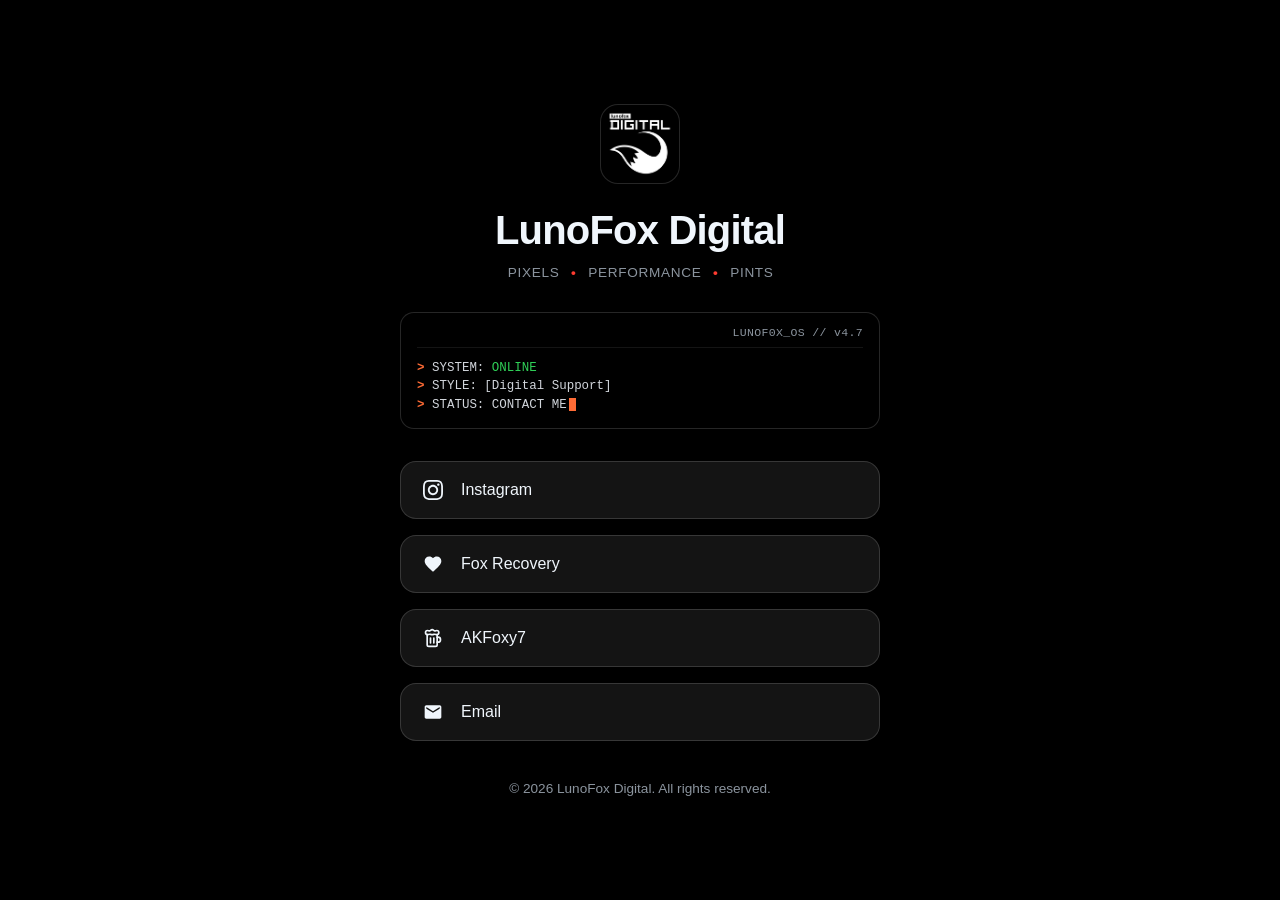
<file: LunoFoxDigital.com/index.html>
<!DOCTYPE html>
<html lang="en">
<head>
    <meta charset="UTF-8">
    <meta name="viewport" content="width=device-width, initial-scale=1.0">
    <title>LunoFox Digital</title>
    <meta name="description" content="Digital Content, Sports Massage & Brewery">
    <link rel="stylesheet" href="style.css">
</head>
<body>

    <!-- Pure Pitch-Black Background -->
    <div class="ambient-bg" aria-hidden="true"></div>

    <!-- Main Container -->
    <div class="page-wrapper">
        <main class="card">
            
            <!-- Brand Mark / Logo -->
            <div class="logo-badge" aria-hidden="true">
                <img src="logo.png" alt="LunoFox Digital" style="width: 76px; height: 76px; max-width: 100%; max-height: 100%; object-fit: contain; display: block;">
            </div>

            <!-- Title & Subtitle -->
            <h1>LunoFox Digital</h1>
            <div class="subtitle">
    <span>PIXELS</span>
    <span class="dot">•</span>
    <span>PERFORMANCE</span>
    <span class="dot">•</span>
    <span>PINTS</span>
</div>

            <!-- Mini Terminal Console Widget -->
            <div class="terminal-widget" aria-label="System Terminal Console">
                <div class="terminal-header">
                    <div class="status-lights">
                        <span class="led led-1"></span>
                        <span class="led led-2"></span>
                        <span class="led led-3"></span>
                    </div>
                    <span class="terminal-title">LUNOF0X_OS // v4.7</span>
                </div>
                <div class="terminal-body">
                    <div><span class="term-accent">></span> SYSTEM: <span class="term-green">ONLINE</span></div>
                    <div><span class="term-accent">></span> STYLE: [Digital Support]</div>
                    <div><span class="term-accent">></span> STATUS: CONTACT ME<span class="cursor"></span></div>
                </div>
            </div>

            <nav class="links-grid" aria-label="Main Links">
               
                <!-- Instagram Link -->
                <a href="https://instagram.com/lunofoxdigital" class="btn" target="_blank" rel="noopener noreferrer">
                    <span class="btn-icon">
                        <svg viewBox="0 0 24 24" xmlns="http://www.w3.org/2000/svg">
                            <path d="M12 2.163c3.204 0 3.584.012 4.85.07 3.252.148 4.771 1.691 4.919 4.919.058 1.265.069 1.645.069 4.849 0 3.205-.012 3.584-.069 4.849-.149 3.225-1.664 4.771-4.919 4.919-1.266.058-1.644.07-4.85.07-3.204 0-3.584-.012-4.849-.07-3.26-.149-4.771-1.699-4.919-4.92-.058-1.265-.07-1.644-.07-4.849 0-3.204.013-3.583.07-4.849.149-3.227 1.664-4.771 4.919-4.919 1.266-.057 1.645-.069 4.849-.069zm0-2.163c-3.259 0-3.667.014-4.947.072-4.358.2-6.78 2.618-6.98 6.98-.059 1.281-.073 1.689-.073 4.948 0 3.259.014 3.668.072 4.948.2 4.358 2.618 6.78 6.98 6.98 1.281.058 1.689.072 4.948.072 3.259 0 3.668-.014 4.948-.072 4.354-.2 6.782-2.618 6.979-6.98.059-1.28.073-1.689.073-4.948 0-3.259-.014-3.667-.072-4.947-.196-4.354-2.617-6.78-6.979-6.98-1.281-.059-1.69-.073-4.949-.073zm0 5.838c-3.403 0-6.162 2.759-6.162 6.162s2.759 6.163 6.162 6.163 6.162-2.759 6.162-6.163c0-3.403-2.759-6.162-6.162-6.162zm0 10.162c-2.209 0-4-1.79-4-4 0-2.209 1.791-4 4-4s4 1.791 4 4c0 2.21-1.791 4-4 4zm6.406-11.845c-.796 0-1.441.645-1.441 1.44s.645 1.44 1.441 1.44c.795 0 1.439-.645 1.439-1.44s-.644-1.44-1.439-1.44z"/>
                        </svg>
                    </span>
                    <span class="btn-text">Instagram</span>
                </a>

                <!-- Fox Recovery Link -->
                <a href="https://foxrecoveryuk.com" class="btn" target="_blank" rel="noopener noreferrer">
                   <span class="btn-icon">
                        <svg viewBox="0 0 24 24" xmlns="http://www.w3.org/2000/svg">
                            <path d="M12 21.35l-1.45-1.32C5.4 15.36 2 12.28 2 8.5 2 5.42 4.42 3 7.5 3c1.74 0 3.41.81 4.5 2.09C13.09 3.81 14.76 3 16.5 3 19.58 3 22 5.42 22 8.5c0 3.78-3.4 6.86-8.55 11.54L12 21.35z"/>
                        </svg>
                    </span>
                    <span class="btn-text">Fox Recovery</span>
                </a>

                <!-- AKFoxy7 Link -->
                <a href="https://akfoxy7.com" class="btn" target="_blank" rel="noopener noreferrer">
                    <span class="btn-icon">
                        <svg xmlns="http://www.w3.org/2000/svg" viewBox="0 0 24 24" fill="none" stroke="currentColor" stroke-width="2" stroke-linecap="round" stroke-linejoin="round" style="fill: none !important; stroke: currentColor !important;">
                            <path d="M17 11h1a3 3 0 0 1 0 6h-1"/>
                            <path d="M9 12v6"/>
                            <path d="M13 12v6"/>
                            <path d="M14 7.5c-1 0-1.44.5-3 .5s-2-.5-3-.5-1.72.5-2.5.5a2.5 2.5 0 0 1 0-5c.78 0 1.57.5 2.5.5S9.44 2 11 2s2 1.5 3 1.5 1.72-.5 2.5-.5a2.5 2.5 0 0 1 0 5c-.78 0-1.5-.5-2.5-.5Z"/>
                            <path d="M5 8v12a2 2 0 0 0 2 2h8a2 2 0 0 0 2-2V8"/>
                        </svg>
                    </span>
                    <span class="btn-text">AKFoxy7</span>
                </a>

                <!-- Email Link -->
                <a href="mailto:luke@lunofoxdigital.com" class="btn">
                    <span class="btn-icon">
                        <svg viewBox="0 0 24 24" xmlns="http://www.w3.org/2000/svg">
                            <path d="M20 4H4c-1.1 0-1.99.9-1.99 2L2 18c0 1.1.9 2 2 2h16c1.1 0 2-.9 2-2V6c0-1.1-.9-2-2-2zm0 4l-8 5-8-5V6l8 5 8-5v2z"/>
                        </svg>
                    </span>
                    <span class="btn-text">Email</span>
                </a>

            </nav>

        </main>

        <footer>
            <p>&copy; 2026 LunoFox Digital. All rights reserved.</p>
        </footer>
    </div>

</body>
</html>
</file>
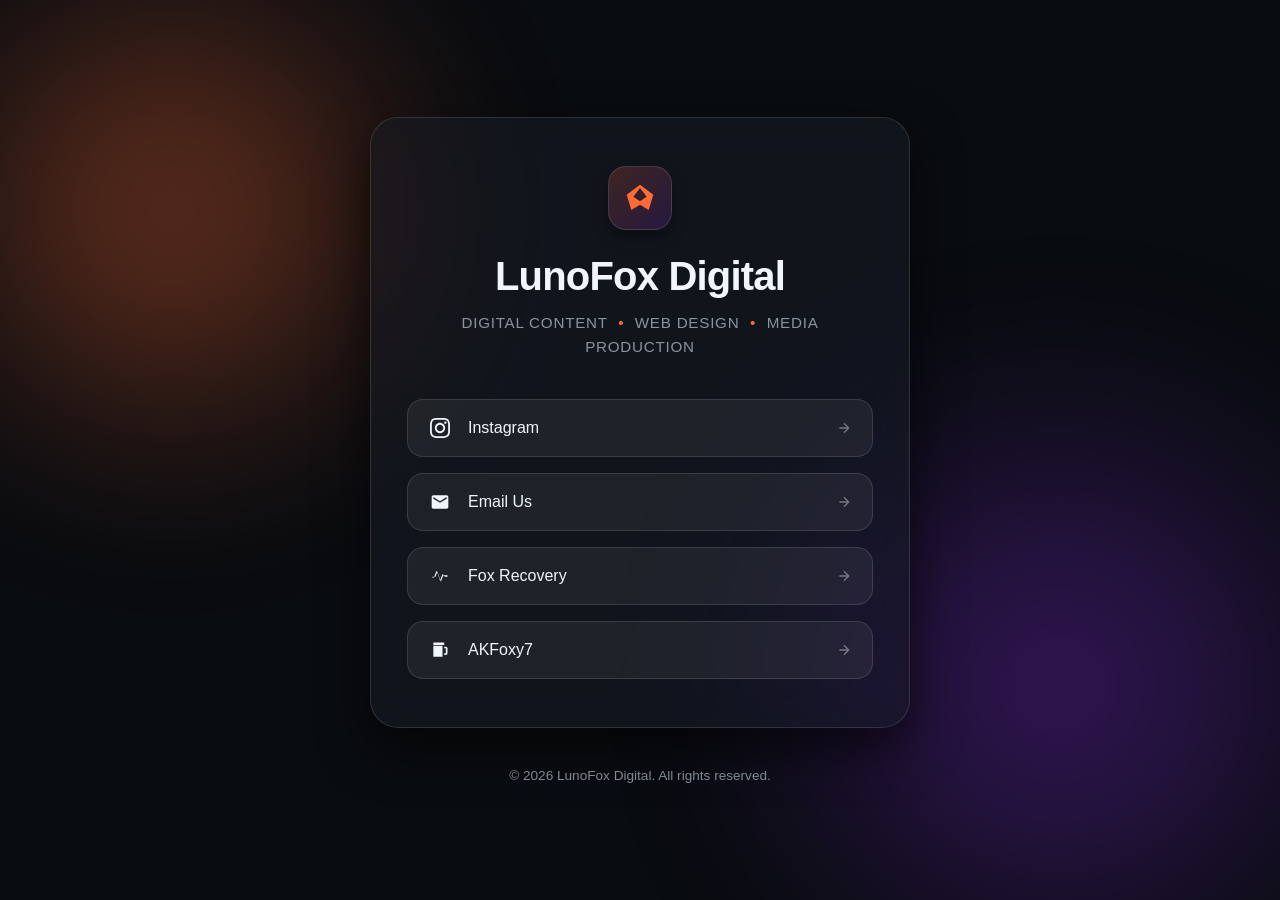
<file: LunoFoxDigital.com/Extras/lunofox_digital_webpage (original).html>
<!DOCTYPE html>
<html lang="en">
<head>
    <meta charset="UTF-8">
    <meta name="viewport" content="width=device-width, initial-scale=1.0">
    <title>LunoFox Digital</title>
    <meta name="description" content="LunoFox Digital - Digital Content, Web Design & Media Production">
    <style>
        :root {
            --bg-dark: #090c10;
            --text-primary: #f0f6fc;
            --text-secondary: #8b949e;
            --accent-orange: #ff6b35;
            --accent-purple: #7928ca;
            --glass-bg: rgba(22, 27, 34, 0.65);
            --glass-border: rgba(255, 255, 255, 0.12);
            --glass-hover: rgba(255, 255, 255, 0.12);
            --btn-bg: rgba(255, 255, 255, 0.06);
            --shadow: 0 20px 50px rgba(0, 0, 0, 0.6);
            --font-stack: -apple-system, BlinkMacSystemFont, "Segoe UI", Roboto, Helvetica, Arial, sans-serif;
        }

        * {
            box-sizing: border-box;
            margin: 0;
            padding: 0;
        }

        html, body {
            width: 100%;
            min-height: 100vh;
            font-family: var(--font-stack);
            background-color: var(--bg-dark);
            color: var(--text-primary);
            overflow-x: hidden;
        }

        .ambient-bg {
            position: fixed;
            top: 0;
            left: 0;
            width: 100vw;
            height: 100vh;
            z-index: 0;
            overflow: hidden;
            pointer-events: none;
        }

        .orb {
            position: absolute;
            border-radius: 50%;
            filter: blur(90px);
            opacity: 0.45;
            animation: float 18s ease-in-out infinite alternate;
        }

        .orb-1 {
            top: -10%;
            left: -10%;
            width: 60vw;
            height: 60vw;
            max-width: 600px;
            max-height: 600px;
            background: radial-gradient(circle, var(--accent-orange) 0%, rgba(255,107,53,0) 70%);
            animation-duration: 22s;
        }

        .orb-2 {
            bottom: -15%;
            right: -10%;
            width: 70vw;
            height: 70vw;
            max-width: 700px;
            max-height: 700px;
            background: radial-gradient(circle, var(--accent-purple) 0%, rgba(121,40,202,0) 70%);
            animation-duration: 26s;
            animation-delay: -5s;
        }

        @keyframes float {
            0% {
                transform: translate(0, 0) scale(1);
            }
            50% {
                transform: translate(5%, 8%) scale(1.08);
            }
            100% {
                transform: translate(-5%, -5%) scale(0.95);
            }
        }

        .page-wrapper {
            position: relative;
            z-index: 1;
            display: flex;
            flex-direction: column;
            justify-content: center;
            align-items: center;
            min-height: 100vh;
            padding: 2rem 1.25rem;
        }

        .card {
            width: 100%;
            max-width: 540px;
            background: var(--glass-bg);
            backdrop-filter: blur(20px) saturate(180%);
            -webkit-backdrop-filter: blur(20px) saturate(180%);
            border: 1px solid var(--glass-border);
            border-radius: 28px;
            padding: 3rem 2.25rem;
            box-shadow: var(--shadow);
            text-align: center;
            animation: fadeIn 0.8s cubic-bezier(0.16, 1, 0.3, 1) forwards;
        }

        @keyframes fadeIn {
            from {
                opacity: 0;
                transform: translateY(20px);
            }
            to {
                opacity: 1;
                transform: translateY(0);
            }
        }

        .logo-badge {
            width: 64px;
            height: 64px;
            margin: 0 auto 1.5rem auto;
            border-radius: 18px;
            background: linear-gradient(135deg, rgba(255,107,53,0.2) 0%, rgba(121,40,202,0.2) 100%);
            border: 1px solid var(--glass-border);
            display: flex;
            align-items: center;
            justify-content: center;
            box-shadow: 0 8px 16px rgba(0,0,0,0.3);
        }

        .logo-badge svg {
            width: 32px;
            height: 32px;
            fill: var(--accent-orange);
        }

        h1 {
            font-size: clamp(2rem, 5vw, 2.5rem);
            font-weight: 700;
            letter-spacing: -0.02em;
            color: var(--text-primary);
            margin-bottom: 0.75rem;
        }

        .subtitle {
            font-size: 0.95rem;
            font-weight: 500;
            color: var(--text-secondary);
            letter-spacing: 0.05em;
            text-transform: uppercase;
            line-height: 1.6;
            margin-bottom: 2.5rem;
        }

        .dot-divider {
            color: var(--accent-orange);
            margin: 0 0.35rem;
        }

        .links-grid {
            display: flex;
            flex-direction: column;
            gap: 1rem;
            width: 100%;
        }

        .btn {
            display: flex;
            align-items: center;
            justify-content: flex-start;
            padding: 1rem 1.25rem;
            min-height: 54px;
            background: var(--btn-bg);
            border: 1px solid var(--glass-border);
            border-radius: 16px;
            color: var(--text-primary);
            text-decoration: none;
            font-size: 1rem;
            font-weight: 500;
            transition: all 0.25s cubic-bezier(0.16, 1, 0.3, 1);
            position: relative;
            overflow: hidden;
            touch-action: manipulation;
        }

        .btn:hover, .btn:focus-visible {
            background: var(--glass-hover);
            border-color: rgba(255, 255, 255, 0.3);
            transform: translateY(-2px);
            outline: none;
            box-shadow: 0 8px 20px rgba(0,0,0,0.3);
        }

        .btn:active {
            transform: translateY(0);
        }

        .btn-icon {
            display: flex;
            align-items: center;
            justify-content: center;
            width: 24px;
            height: 24px;
            margin-right: 1rem;
            flex-shrink: 0;
        }

        .btn-icon svg {
            width: 20px;
            height: 20px;
            fill: currentColor;
            transition: transform 0.25s ease;
        }

        .btn:hover .btn-icon svg {
            transform: scale(1.1);
        }

        .btn-text {
            flex-grow: 1;
            text-align: left;
        }

        .btn-arrow {
            opacity: 0.4;
            transition: transform 0.25s ease, opacity 0.25s ease;
        }

        .btn:hover .btn-arrow {
            opacity: 1;
            transform: translateX(4px);
        }

        footer {
            margin-top: 2.5rem;
            font-size: 0.85rem;
            color: var(--text-secondary);
            text-align: center;
        }

        /* Responsive spacing adjustments */
        @media (max-width: 480px) {
            .card {
                padding: 2.25rem 1.5rem;
                border-radius: 22px;
            }
            
            .subtitle {
                font-size: 0.85rem;
            }
        }
    </style>
</head>
<body>

    <!-- Ambient background light effects -->
    <div class="ambient-bg" aria-hidden="true">
        <div class="orb orb-1"></div>
        <div class="orb orb-2"></div>
    </div>

    <!-- Main Container -->
    <div class="page-wrapper">
        <main class="card">
            
            <!-- Brand Mark / Icon -->
            <div class="logo-badge" aria-hidden="true">
                <!-- Abstract Geometric Fox SVG -->
                <svg viewBox="0 0 24 24" xmlns="http://www.w3.org/2000/svg">
                    <path d="M12 2L2 9.5L5.5 21L12 17L18.5 21L22 9.5L12 2ZM12 14.5L7 11L12 4.5L17 11L12 14.5Z"/>
                </svg>
            </div>

            <!-- Title & Subtitle -->
            <h1>LunoFox Digital</h1>
            <p class="subtitle">
                Digital Content <span class="dot-divider">•</span> Web Design <span class="dot-divider">•</span> Media Production
            </p>

            <nav class="links-grid" aria-label="Main Links">
                
                <!-- Instagram Link -->
                <a href="https://instagram.com" class="btn" target="_blank" rel="noopener noreferrer">
                    <span class="btn-icon">
                        <svg viewBox="0 0 24 24" xmlns="http://www.w3.org/2000/svg">
                            <path d="M12 2.163c3.204 0 3.584.012 4.85.07 3.252.148 4.771 1.691 4.919 4.919.058 1.265.069 1.645.069 4.849 0 3.205-.012 3.584-.069 4.849-.149 3.225-1.664 4.771-4.919 4.919-1.266.058-1.644.07-4.85.07-3.204 0-3.584-.012-4.849-.07-3.26-.149-4.771-1.699-4.919-4.92-.058-1.265-.07-1.644-.07-4.849 0-3.204.013-3.583.07-4.849.149-3.227 1.664-4.771 4.919-4.919 1.266-.057 1.645-.069 4.849-.069zm0-2.163c-3.259 0-3.667.014-4.947.072-4.358.2-6.78 2.618-6.98 6.98-.059 1.281-.073 1.689-.073 4.948 0 3.259.014 3.668.072 4.948.2 4.358 2.618 6.78 6.98 6.98 1.281.058 1.689.072 4.948.072 3.259 0 3.668-.014 4.948-.072 4.354-.2 6.782-2.618 6.979-6.98.059-1.28.073-1.689.073-4.948 0-3.259-.014-3.667-.072-4.947-.196-4.354-2.617-6.78-6.979-6.98-1.281-.059-1.69-.073-4.949-.073zm0 5.838c-3.403 0-6.162 2.759-6.162 6.162s2.759 6.163 6.162 6.163 6.162-2.759 6.162-6.163c0-3.403-2.759-6.162-6.162-6.162zm0 10.162c-2.209 0-4-1.79-4-4 0-2.209 1.791-4 4-4s4 1.791 4 4c0 2.21-1.791 4-4 4zm6.406-11.845c-.796 0-1.441.645-1.441 1.44s.645 1.44 1.441 1.44c.795 0 1.439-.645 1.439-1.44s-.644-1.44-1.439-1.44z"/>
                        </svg>
                    </span>
                    <span class="btn-text">Instagram</span>
                    <svg class="btn-arrow" width="16" height="16" viewBox="0 0 24 24" fill="none" stroke="currentColor" stroke-width="2"><path d="M5 12h14M12 5l7 7-7 7"/></svg>
                </a>

                <!-- Email Link -->
                <a href="mailto:hello@lunofoxdigital.com" class="btn">
                    <span class="btn-icon">
                        <svg viewBox="0 0 24 24" xmlns="http://www.w3.org/2000/svg">
                            <path d="M20 4H4c-1.1 0-1.99.9-1.99 2L2 18c0 1.1.9 2 2 2h16c1.1 0 2-.9 2-2V6c0-1.1-.9-2-2-2zm0 4l-8 5-8-5V6l8 5 8-5v2z"/>
                        </svg>
                    </span>
                    <span class="btn-text">Email Us</span>
                    <svg class="btn-arrow" width="16" height="16" viewBox="0 0 24 24" fill="none" stroke="currentColor" stroke-width="2"><path d="M5 12h14M12 5l7 7-7 7"/></svg>
                </a>

                <!-- Fox Recovery Link -->
                <a href="https://foxrecovery.co.uk" class="btn" target="_blank" rel="noopener noreferrer">
                    <span class="btn-icon">
                        <!-- Pulse / Heartbeat Icon -->
                        <svg viewBox="0 0 24 24" xmlns="http://www.w3.org/2000/svg">
                            <path d="M3 13h3.5l2.5-6 4 12 3-8 2 2h3v-2h-4.5l-1.5-1.5-3 8-4-12-3.5 8.5H3v2z"/>
                        </svg>
                    </span>
                    <span class="btn-text">Fox Recovery</span>
                    <svg class="btn-arrow" width="16" height="16" viewBox="0 0 24 24" fill="none" stroke="currentColor" stroke-width="2"><path d="M5 12h14M12 5l7 7-7 7"/></svg>
                </a>

                <!-- AKFoxy7 Link -->
                <a href="https://akfoxy7.co.uk" class="btn" target="_blank" rel="noopener noreferrer">
                    <span class="btn-icon">
                        <!-- Beer / Drink Icon -->
                        <svg viewBox="0 0 24 24" xmlns="http://www.w3.org/2000/svg">
                            <path d="M4 3h13v3H4zM4 7h11v13H4zM17 8h2a2 2 0 0 1 2 2v6a2 2 0 0 1-2 2h-2V8zm2 8v-6h-2v6h2z"/>
                        </svg>
                    </span>
                    <span class="btn-text">AKFoxy7</span>
                    <svg class="btn-arrow" width="16" height="16" viewBox="0 0 24 24" fill="none" stroke="currentColor" stroke-width="2"><path d="M5 12h14M12 5l7 7-7 7"/></svg>
                </a>

            </nav>

        </main>

        <footer>
            <p>&copy; 2026 LunoFox Digital. All rights reserved.</p>
        </footer>
    </div>

</body>
</html>
</file>
<file: LunoFoxDigital.com/style.css>
:root {
    --bg-dark: #000000;
    --text-primary: #f0f6fc;
    --text-secondary: #8b949e;
    --accent-orange: #ff6b35;
    --accent-green: #30d158;
    --accent-red: #ff3b30;
    --glass-bg: rgba(18, 20, 26, 0.85);
    --glass-border: rgba(255, 255, 255, 0.15);
    --glass-hover: rgba(255, 255, 255, 0.15);
    --btn-bg: rgba(255, 255, 255, 0.08);
    --shadow: 0 20px 50px rgba(0, 0, 0, 0.9);
    --font-stack: -apple-system, BlinkMacSystemFont, "Segoe UI", Roboto, Helvetica, Arial, sans-serif;
    --font-mono: "SF Mono", "Fira Code", "Cascadia Code", Consolas, "Courier New", monospace;
}

* {
    box-sizing: border-box;
    margin: 0;
    padding: 0;
}

html, body {
    width: 100%;
    min-height: 100vh;
    font-family: var(--font-stack);
    background-color: var(--bg-dark);
    color: var(--text-primary);
    overflow-x: hidden;
}

/* Pitch-black background */
.ambient-bg {
    position: fixed;
    top: 0;
    left: 0;
    width: 100vw;
    height: 100vh;
    z-index: 0;
    overflow: hidden;
    pointer-events: none;
    background-color: #000000;
}

.page-wrapper {
    position: relative;
    z-index: 1;
    display: flex;
    flex-direction: column;
    justify-content: center;
    align-items: center;
    min-height: 100vh;
    padding: 2rem 1.25rem;
    width: 100%;
}

/* Main Card Container */
.card {
    width: 100%;
    max-width: 480px;
    margin: 0 auto;
    text-align: center;
    display: flex;
    flex-direction: column;
    align-items: center;
}

/* Centered Logo Badge */
.logo-badge {
    width: 80px;
    height: 80px;
    margin: 0 auto 1.5rem auto;
    border-radius: 18px;
    background: #000000;
    border: 1px solid var(--glass-border);
    display: flex;
    align-items: center;
    justify-content: center;
    box-shadow: 0 8px 16px rgba(0, 0, 0, 0.5);
    padding: 2px;
    overflow: hidden;
    flex-shrink: 0;
}

/* Centered Title */
h1 {
    font-size: clamp(2rem, 5vw, 2.5rem);
    font-weight: 700;
    text-align: center;
    letter-spacing: -0.02em;
    color: var(--text-primary);
    margin-bottom: 0.75rem;
    width: 100%;
}

/* ==========================================
   PERFECTLY CENTERED SUBTITLE
   ========================================== */
.subtitle {
    text-align: center !important;
    width: 100% !important;
    margin: 0 auto 2rem auto !important;
    padding: 0 !important;
    font-size: 0.85rem;
    font-weight: 500;
    color: var(--text-secondary);
    letter-spacing: 0.05em;
    margin-right: -0.05em !important;
    text-transform: uppercase;
    display: block !important;
}

.dot {
    color: #ff3b30;
    font-weight: bold;
    display: inline-block;
    margin: 0 0.45rem;
}

/* Terminal Console Widget */
.terminal-widget {
    width: 100%;
    background: rgba(0, 0, 0, 0.75);
    border: 1px solid rgba(255, 255, 255, 0.15);
    border-radius: 14px;
    padding: 0.85rem 1rem;
    margin-bottom: 2rem;
    text-align: left;
    font-family: var(--font-mono);
    font-size: 0.78rem;
    box-shadow: inset 0 0 12px rgba(0, 0, 0, 0.8);
}

.terminal-header {
    display: flex;
    align-items: center;
    justify-content: space-between;
    border-bottom: 1px solid rgba(255, 255, 255, 0.08);
    padding-bottom: 0.5rem;
    margin-bottom: 0.65rem;
}

.status-lights {
    display: flex;
    gap: 6px;
}

.led {
    width: 9px;
    height: 9px;
    border-radius: 50%;
    transition: background-color 0.8s ease, box-shadow 0.8s ease;
}

.led-1 { animation: slowBlinkRedGreen1 8s ease-in-out infinite; }
.led-2 { animation: slowBlinkRedGreen2 11s ease-in-out infinite; }
.led-3 { animation: slowBlinkRedGreen3 13s ease-in-out infinite; }

@keyframes slowBlinkRedGreen1 {
    0%, 100% { background-color: #30d158; box-shadow: 0 0 3px #ffffff, 0 0 10px #30d158, 0 0 18px #30d158; }
    50% { background-color: #ff453a; box-shadow: 0 0 3px #ffffff, 0 0 10px #ff453a, 0 0 18px #ff453a; }
}

@keyframes slowBlinkRedGreen2 {
    0%, 100% { background-color: #ff453a; box-shadow: 0 0 3px #ffffff, 0 0 10px #ff453a, 0 0 18px #ff453a; }
    50% { background-color: #30d158; box-shadow: 0 0 3px #ffffff, 0 0 10px #30d158, 0 0 18px #30d158; }
}

@keyframes slowBlinkRedGreen3 {
    0%, 100% { background-color: #30d158; box-shadow: 0 0 3px #ffffff, 0 0 10px #30d158, 0 0 18px #30d158; }
    40% { background-color: #ff453a; box-shadow: 0 0 3px #ffffff, 0 0 10px #ff453a, 0 0 18px #ff453a; }
}

.terminal-title {
    color: var(--text-secondary);
    font-size: 0.72rem;
    letter-spacing: 0.03em;
}

.terminal-body {
    color: #d1d5db;
    line-height: 1.5;
}

.term-accent {
    color: var(--accent-orange);
    font-weight: 600;
}

.term-green {
    color: var(--accent-green);
}

.cursor {
    display: inline-block;
    width: 7px;
    height: 13px;
    background: var(--accent-orange);
    vertical-align: middle;
    margin-left: 2px;
    animation: cursorBlink 1s step-end infinite;
}

@keyframes cursorBlink {
    0%, 100% { opacity: 1; }
    50% { opacity: 0; }
}

/* ==========================================
   BUTTONS & SVG ICONS
   ========================================== */
.links-grid {
    display: flex;
    flex-direction: column;
    gap: 1rem;
    width: 100%;
}

.btn {
    display: flex;
    align-items: center;
    justify-content: flex-start;
    padding: 1rem 1.25rem;
    min-height: 54px;
    background: var(--btn-bg);
    border: 1px solid var(--glass-border);
    border-radius: 16px;
    color: var(--text-primary) !important;
    text-decoration: none !important;
    font-size: 1rem;
    font-weight: 500;
    transition: all 0.25s cubic-bezier(0.16, 1, 0.3, 1);
    position: relative;
    overflow: hidden;
    touch-action: manipulation;
    width: 100%;
}

.btn:hover, .btn:focus-visible {
    background: var(--glass-hover);
    border-color: rgba(255, 255, 255, 0.3);
    transform: translateY(-2px);
    outline: none;
    box-shadow: 0 8px 20px rgba(0, 0, 0, 0.3);
}

.btn:active {
    transform: translateY(0);
}

.btn-icon {
    display: flex;
    align-items: center;
    justify-content: center;
    width: 24px;
    height: 24px;
    margin-right: 1rem;
    flex-shrink: 0;
}

/* Strictly locks SVG icon dimensions */
.btn-icon svg {
    width: 20px !important;
    height: 20px !important;
    max-width: 20px !important;
    max-height: 20px !important;
    fill: currentColor;
    transition: transform 0.25s ease;
}

.btn:hover .btn-icon svg {
    transform: scale(1.1);
}

.btn-text {
    flex-grow: 1;
    text-align: left;
    color: var(--text-primary);
}

footer {
    margin-top: 2.5rem;
    font-size: 0.85rem;
    color: var(--text-secondary);
    text-align: center;
    width: 100%;
}

@media (max-width: 480px) {
    .card {
        padding: 1rem 0;
        border-radius: 22px;
    }
}
</file>
